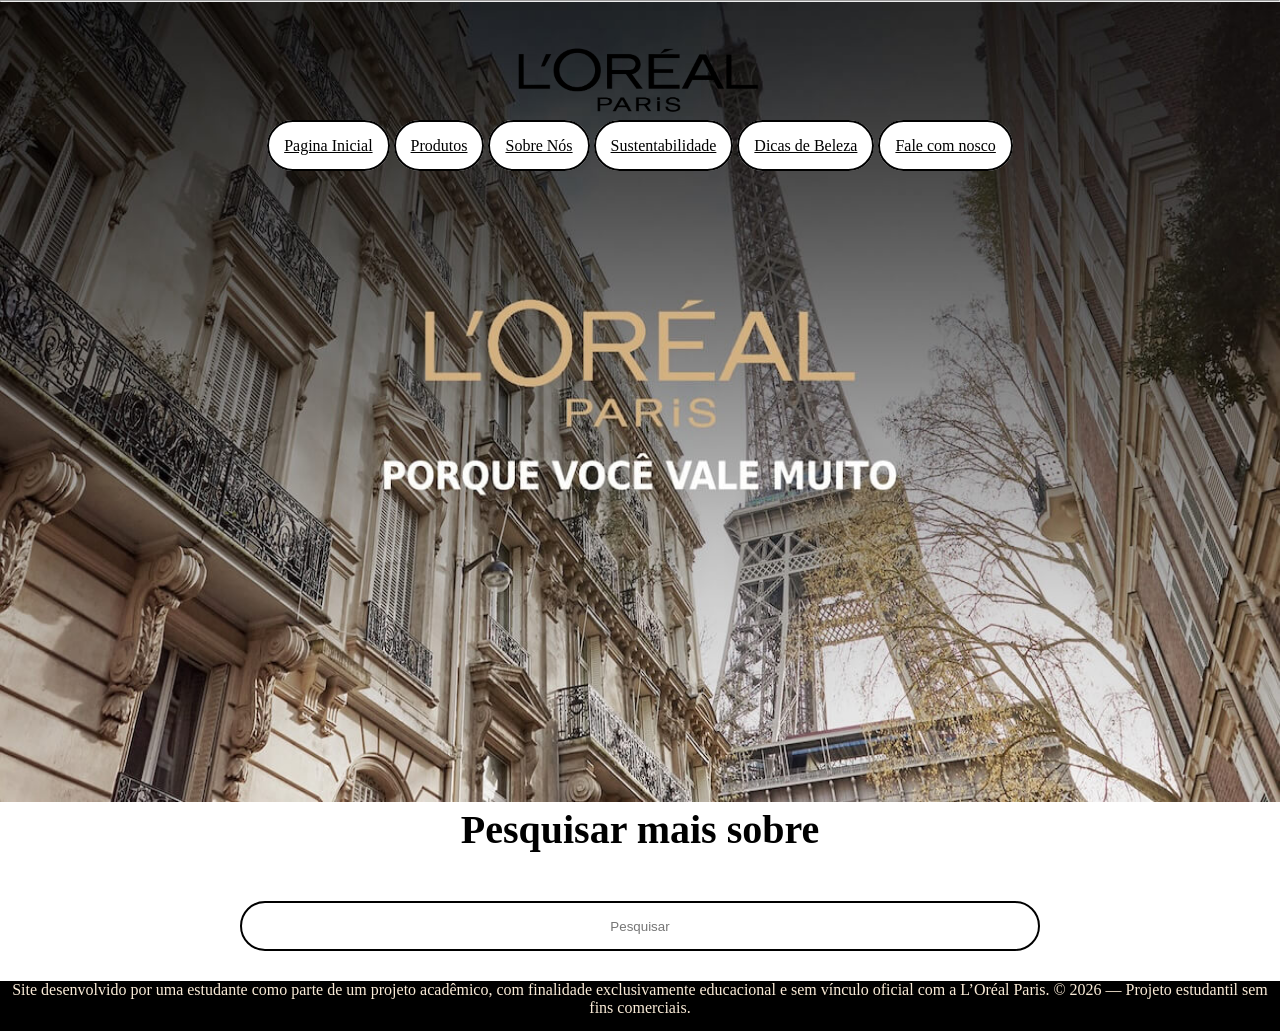
<file: index.html>
<!DOCTYPE html>
<html lang="pt-br">
<head>
    <meta charset="UTF-8">
    <meta name="viewport" content="width=device-width, initial-scale=1.0">
    <title>L'oreal paris</title>
     <link rel="stylesheet" href="style.css">
     <link rel="stylesheet" href="paginainicial.css">
</head>
<body>

    <header>
        <div id="logo">
        <img  src="./imagens/L branco.webp">
    </div>
        <nav>
            <a class="a" href="./index.html">Pagina Inicial</a>
            <a class="a" href="./produtos.html">Produtos</a>
            <a class="a" href="./sobreamarca.html">Sobre Nós</a>
            <a class="a" href="sustentabilidade.html">Sustentabilidade</a>
            <a class="a" href="dicasdebeleza.html">Dicas de Beleza</a>
            <a class="a" href="./falecomnosco.html">Fale com nosco</a>
        </nav>
    </header>
    <hr>
    <img id="Maa" src="./imagens/LLL.jpg" >
<main class="container">
    <form>
        <h2>Pesquisar mais sobre</h2>
        <br>
        <div class="input-box">
            <input type="text" placeholder="Pesquisar">
            <i class="bx bs-user"></i>
        </div>
    </form>
</main>
<p>
    Site desenvolvido por uma estudante como parte de um projeto acadêmico, com finalidade exclusivamente educacional e sem vínculo oficial com a L’Oréal Paris.
    
    © 2026 — Projeto estudantil sem fins comerciais.  </p>
</body>
</html>
</file>
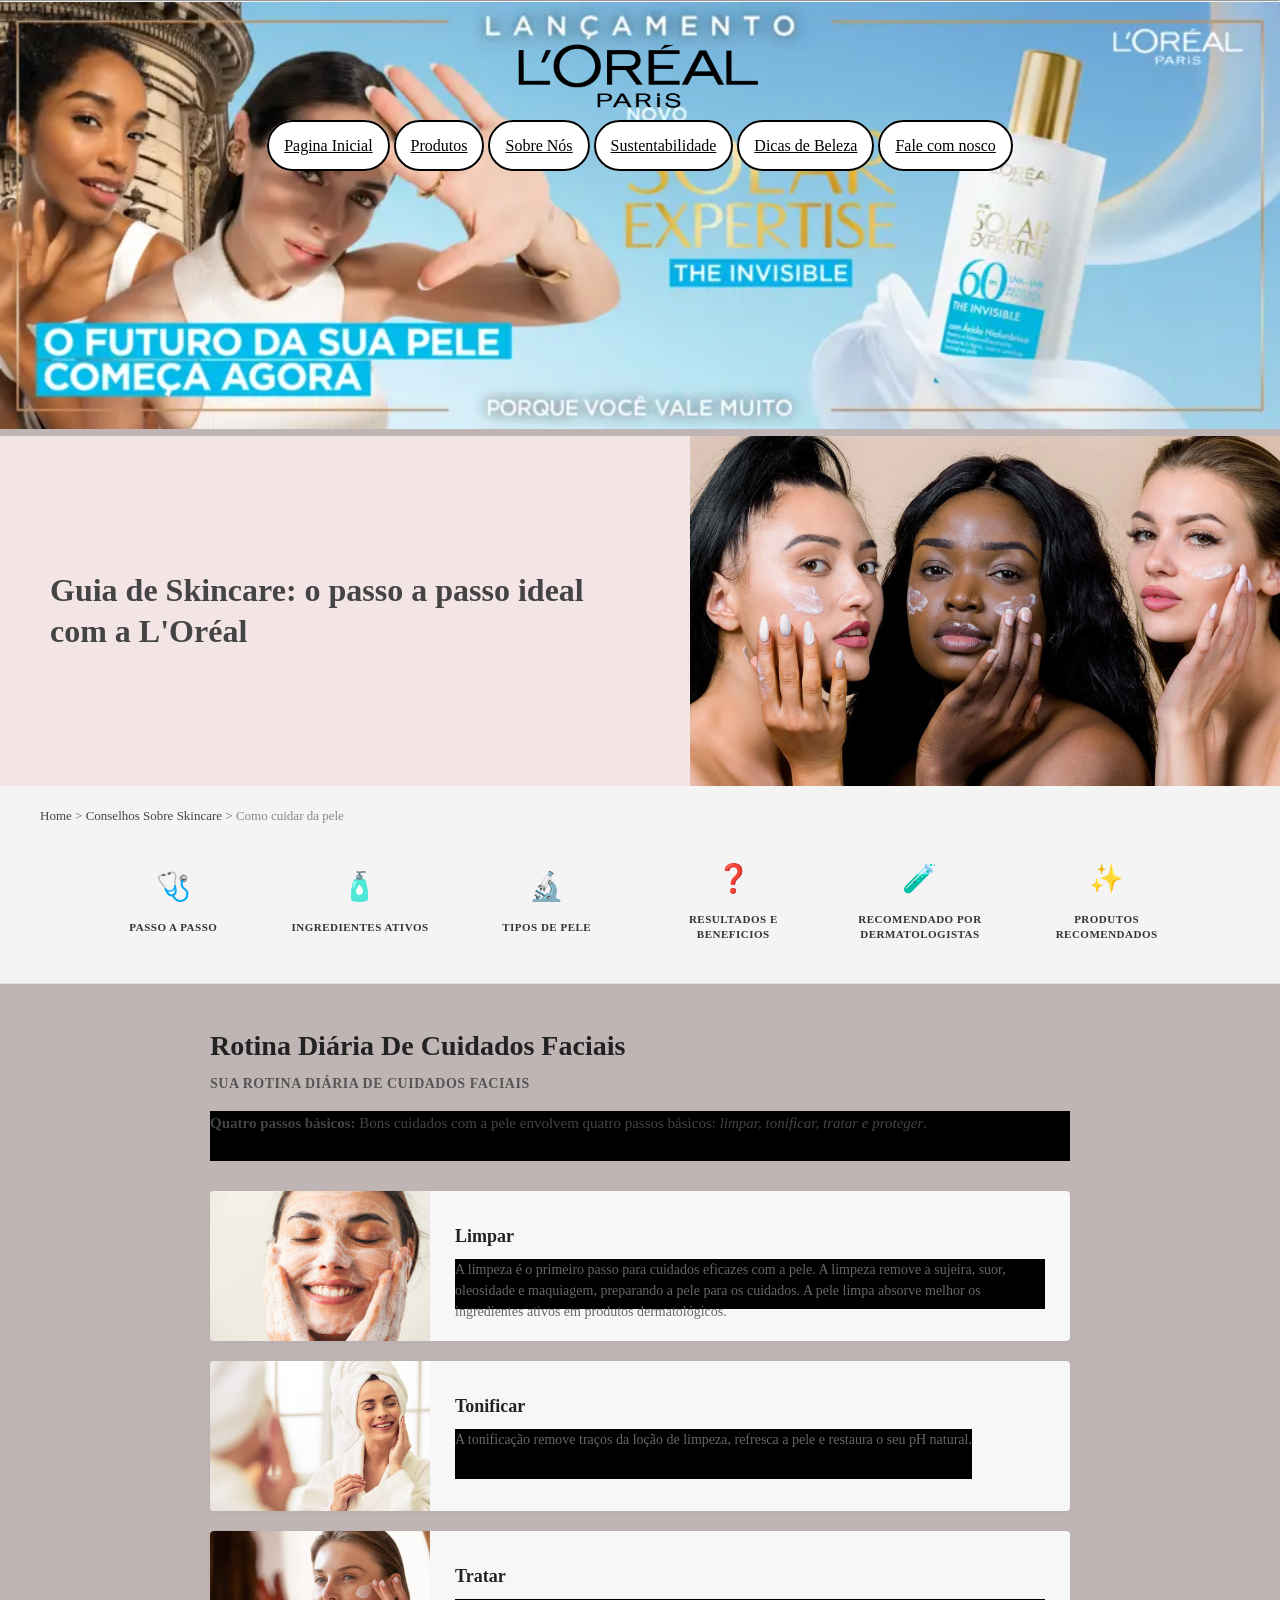
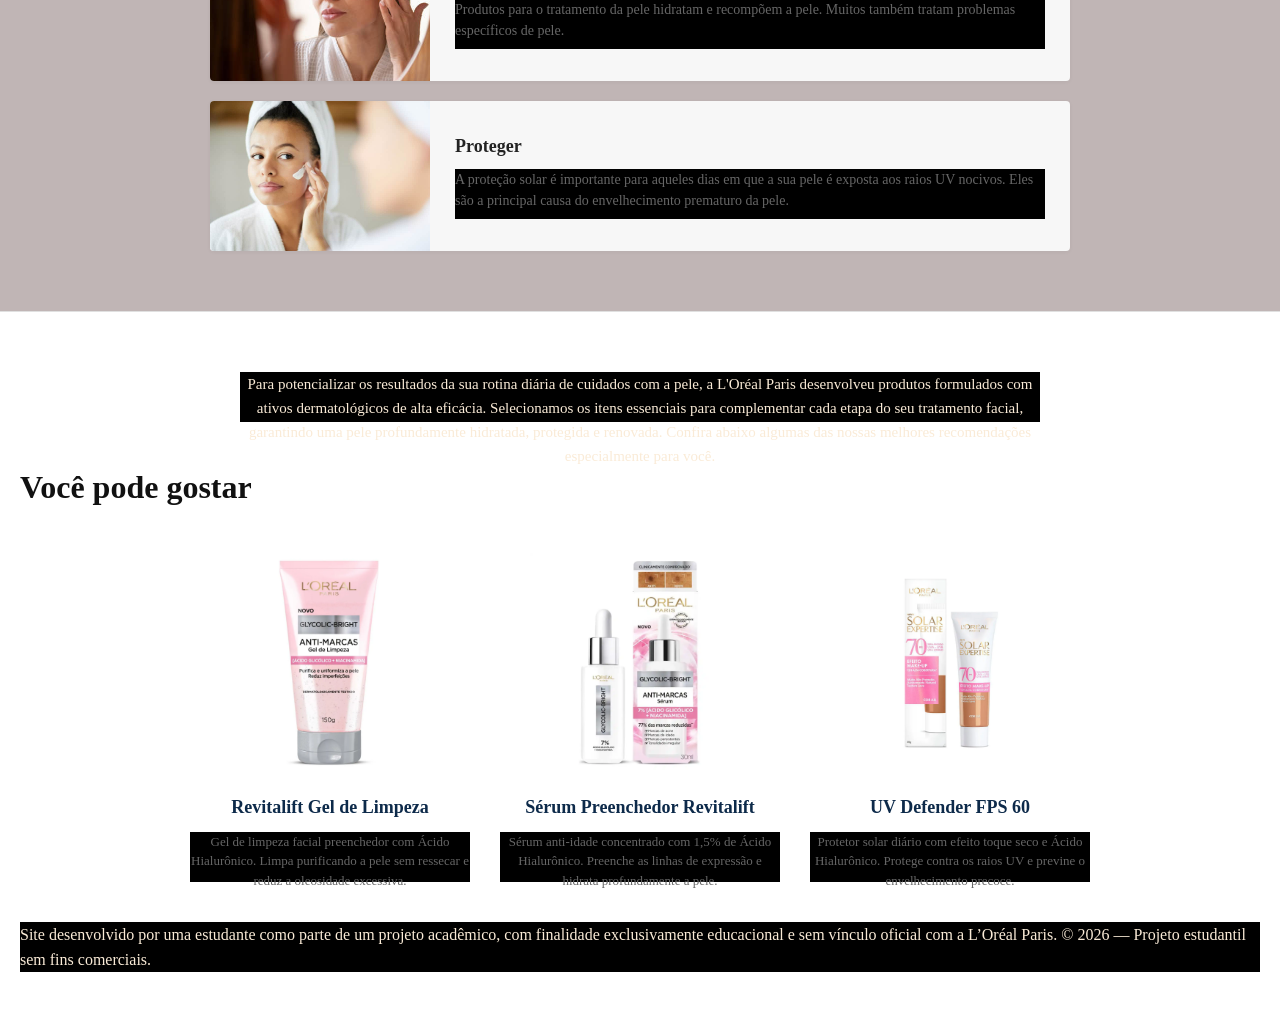
<file: dicasdebeleza.html>
<!DOCTYPE html>
<html lang="pt-br">
<head>
    <meta charset="UTF-8">
    <meta name="viewport" content="width=device-width, initial-scale=1.0">
    <title>Dicas de beleza</title>
    <link rel="stylesheet" href="./dicasdebeleza.css">
    <link rel="stylesheet" href="./style.css">
</head>
<body>
    <header>
        <div id="logo">
        <img  src="./imagens/L branco.webp">
    </div>
        <nav>
            <a class="a" href="./index.html">Pagina Inicial</a>
            <a class="a" href="./produtos.html">Produtos</a>
            <a class="a" href="./sobreamarca.html">Sobre Nós</a>
            <a class="a" href="sustentabilidade.html">Sustentabilidade</a>
            <a class="a" href="dicasdebeleza.html">Dicas de Beleza</a>
            <a class="a" href="./falecomnosco.html">Fale com nosco</a>
        </nav>
    </header>
    <hr>
    <img id="Maa" src="./imagens/baner azul.webp">
    <!-- BANNER PRINCIPAL -->
    <div class="banner-principal">
        <div class="banner-texto">
            <h1>Guia de Skincare: o passo a passo ideal com a L'Oréal</h1>
        </div>
        <div class="banner-imagem">
            <img src="./imagens/mulheres skin care.jpg" alt="Skincare L'Oréal">
        </div>
    </div>
    <!-- BARRA DE NAVEGAÇÃO E ÍCONES -->
    <div class="secao-categorias">
        <!-- Caminho (Breadcrumb) -->
        <div class="breadcrumb">
            <a href="#">Home</a> &gt; <a href="#">Conselhos Sobre Skincare</a> &gt; <span>Como cuidar da pele</span>
        </div>

        <!-- Grade de Ícones -->
        <div class="categorias-grid">
            <a href="#" class="categoria-item">
                <div class="categoria-icone">🩺</div>
                <span>PASSO A PASSO</span>
            </a>
            <a href="#" class="categoria-item">
                <div class="categoria-icone">🧴</div>
                <span>INGREDIENTES ATIVOS</span>
            </a>
            <a href="#" class="categoria-item">
                <div class="categoria-icone">🔬</div>
                <span>TIPOS DE PELE</span>
            </a>
            <a href="#" class="categoria-item">
                <div class="categoria-icone">❓</div>
                <span>RESULTADOS E BENEFICIOS</span>
            </a>
            <a href="#" class="categoria-item">
                <div class="categoria-icone">🧪</div>
                <span>RECOMENDADO POR DERMATOLOGISTAS </span>
            </a>
            <a href="#" class="categoria-item">
                <div class="categoria-icone">✨</div>
                <span>PRODUTOS RECOMENDADOS</span>
            </a>
        </div>
    </div>

    <!-- SECÇÃO DA ROTINA DE PASSOS -->
    <div class="secao-rotina">
        <h2>Rotina Diária De Cuidados Faciais</h2>
        <h3>SUA ROTINA DIÁRIA DE CUIDADOS FACIAIS</h3>
        
        <p class="subtitulo-passos">
            <strong>Quatro passos básicos:</strong> Bons cuidados com a pele envolvem quatro passos básicos: <em>limpar, tonificar, tratar e proteger</em>.
        </p>

        <!-- Lista de Passos -->
        <div class="lista-passos">
            
            <!-- Passo 1 -->
            <div class="cartao-passo">
                <div class="passo-imagem">
                    <img src="./imagens/limpar.jpg" alt="Limpar a pele">
                </div>
                <div class="passo-conteudo">
                    <h4>Limpar</h4>
                    <p>A limpeza é o primeiro passo para cuidados eficazes com a pele. A limpeza remove a sujeira, suor, oleosidade e maquiagem, preparando a pele para os cuidados. A pele limpa absorve melhor os ingredientes ativos em produtos dermatológicos.</p>
                </div>
            </div>

            <!-- Passo 2 -->
            <div class="cartao-passo">
                <div class="passo-imagem">
                    <img src="./imagens/tonificar.jpg" alt="Tonificar a pele">
                </div>
                <div class="passo-conteudo">
                    <h4>Tonificar</h4>
                    <p>A tonificação remove traços da loção de limpeza, refresca a pele e restaura o seu pH natural.</p>
                </div>
            </div>

            <!-- Passo 3 -->
            <div class="cartao-passo">
                <div class="passo-imagem">
                    <img src="./imagens/tratar.jpg" alt="Tratar a pele">
                </div>
                <div class="passo-conteudo">
                    <h4>Tratar</h4>
                    <p>Produtos para o tratamento da pele hidratam e recompõem a pele. Muitos também tratam problemas específicos de pele.</p>
                </div>
            </div>

            <!-- Passo 4 -->
            <div class="cartao-passo">
                <div class="passo-imagem">
                    <img src="./imagens/protetor.jpg" alt="Proteger a pele">
                </div>
                <div class="passo-conteudo">
                    <h4>Proteger</h4>
                    <p>A proteção solar é importante para aqueles dias em que a sua pele é exposta aos raios UV nocivos. Eles são a principal causa do envelhecimento prematuro da pele.</p>
                </div>
            </div>

        </div>
    </div>

    <!-- SEÇÃO DE PRODUTOS RECOMENDADOS -->
    <div class="secao-produtos-recomendados">
        
        <!-- Texto de introdução (com cerca de 4 linhas) -->
        <div class="texto-introducao-produtos">
            <p>
                Para potencializar os resultados da sua rotina diária de cuidados com a pele, a L'Oréal Paris desenvolveu produtos formulados com ativos dermatológicos de alta eficácia. Selecionamos os itens essenciais para complementar cada etapa do seu tratamento facial, garantindo uma pele profundamente hidratada, protegida e renovada. Confira abaixo algumas das nossas melhores recomendações especialmente para você.
            </p>
        </div>

        <!-- Título principal -->
        <h2>Você pode gostar</h2>

        <!-- Grade com os 3 produtos lado a lado -->
        <div class="grade-produtos">
            
            <!-- Produto 1 -->
            <div class="cartao-produto">
                <div class="imagem-produto">
                    <img src="./imagens/gel.webp" alt="Revitalift Gel de Limpeza">
                </div>
                <h3>Revitalift Gel de Limpeza</h3>
                <p>Gel de limpeza facial preenchedor com Ácido Hialurônico. Limpa purificando a pele sem ressecar e reduz a oleosidade excessiva.</p>
            </div>

            <!-- Produto 2 -->
            <div class="cartao-produto">
                <div class="imagem-produto">
                    <img src="./imagens/serum sus.webp" alt="Sérum Preenchedor Revitalift">
                </div>
                <h3>Sérum Preenchedor Revitalift</h3>
                <p>Sérum anti-idade concentrado com 1,5% de Ácido Hialurônico. Preenche as linhas de expressão e hidrata profundamente a pele.</p>
            </div>

            <!-- Produto 3 -->
            <div class="cartao-produto">
                <div class="imagem-produto">
                    <img src="./imagens/protetor sus.webp" alt="Solar Expertise UV Defender">
                </div>
                <h3>UV Defender FPS 60</h3>
                <p>Protetor solar diário com efeito toque seco e Ácido Hialurônico. Protege contra os raios UV e previne o envelhecimento precoce.</p>
            </div>

        </div>

        <p>
            Site desenvolvido por uma estudante como parte de um projeto acadêmico, com finalidade exclusivamente educacional e sem vínculo oficial com a L’Oréal Paris.
            
            © 2026 — Projeto estudantil sem fins comerciais.  </p>
</body>
</html>
</file>
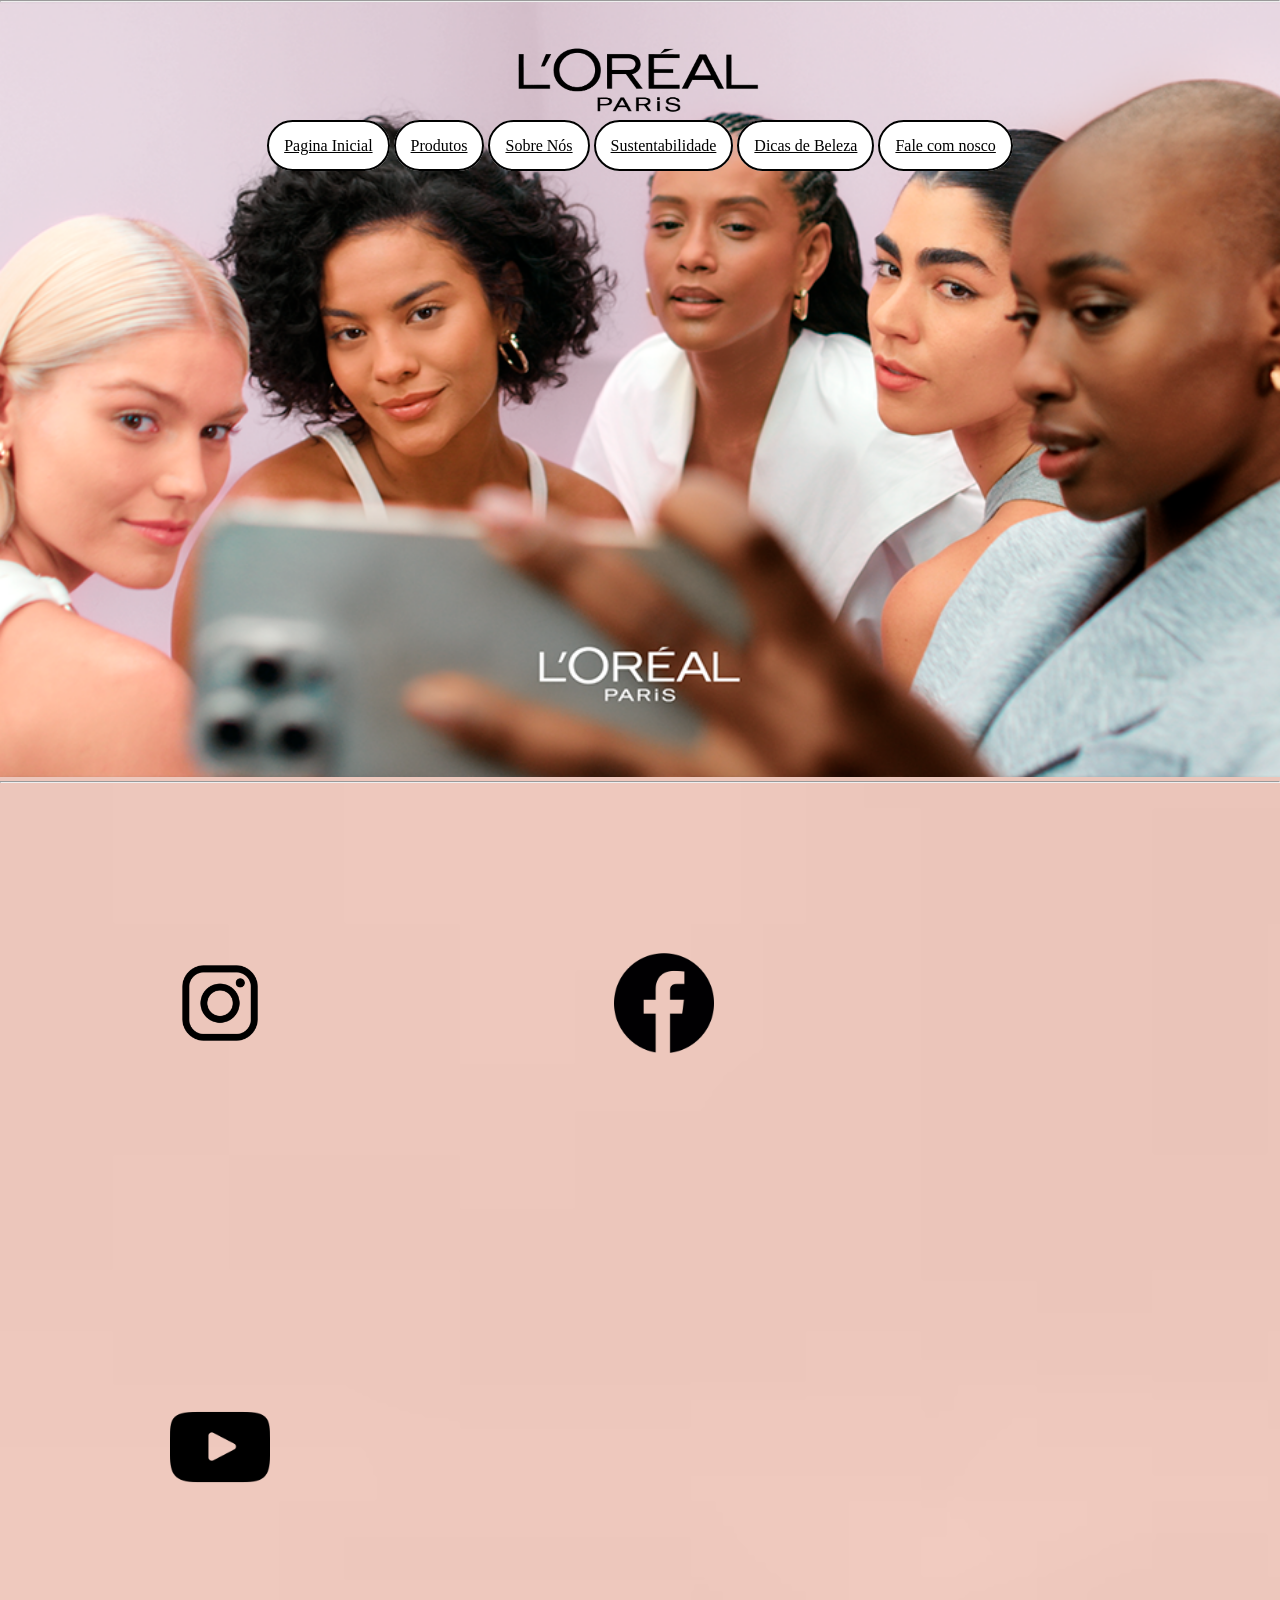
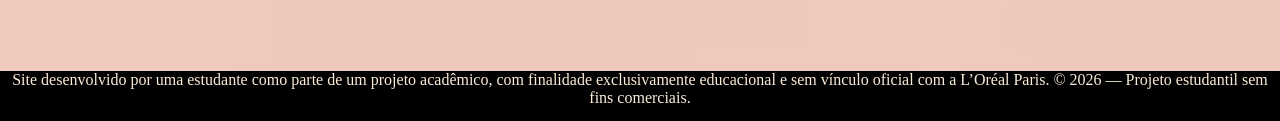
<file: falecomnosco.html>
<!DOCTYPE html>
<html lang="pt-br">
<head>
    <meta charset="UTF-8">
    <meta name="viewport" content="width=device-width, initial-scale=1.0">
    <title>L'oreal paris</title>

    <link rel="stylesheet" href="style.css">
    <link rel="stylesheet" href="falecomnosco.css">

</head>
<body>
   <header>
       <div id="logo">
       <img  src="./imagens/L branco.webp">
   </div>
       <nav>
           <a class="a" href="./index.html">Pagina Inicial</a>
           <a class="a" href="./produtos.html">Produtos</a>
           <a class="a" href="./sobreamarca.html">Sobre Nós</a>
           <a class="a" href="sustentabilidade.html">Sustentabilidade</a>
           <a class="a" href="dicasdebeleza.html">Dicas de Beleza</a>
           <a class="a" href="./falecomnosco.html">Fale com nosco</a>
       </nav>
   </header>
</body>
   <hr>
<body class="juju">
   <img id="Maa" src="./imagens/LOreal.png" >
   <hr> 
   <div class="do">
    <a href="https://www.instagram.com/lorealparis/"><img id="mano"  src="./imagens/logo insta.webp" ></a>
    <a href="https://www.facebook.com/lorealparisbrasil/"><img id="mano" src="./imagens/20673.png"></a>
    <a href="https://www.youtube.com/user/lorealparisbrasil"><img id="mano" src="./imagens/logo y.png"></a>
</div>
<p>
    Site desenvolvido por uma estudante como parte de um projeto acadêmico, com finalidade exclusivamente educacional e sem vínculo oficial com a L’Oréal Paris.
    
    © 2026 — Projeto estudantil sem fins comerciais.  </p>
   
</body>
</html>
</file>
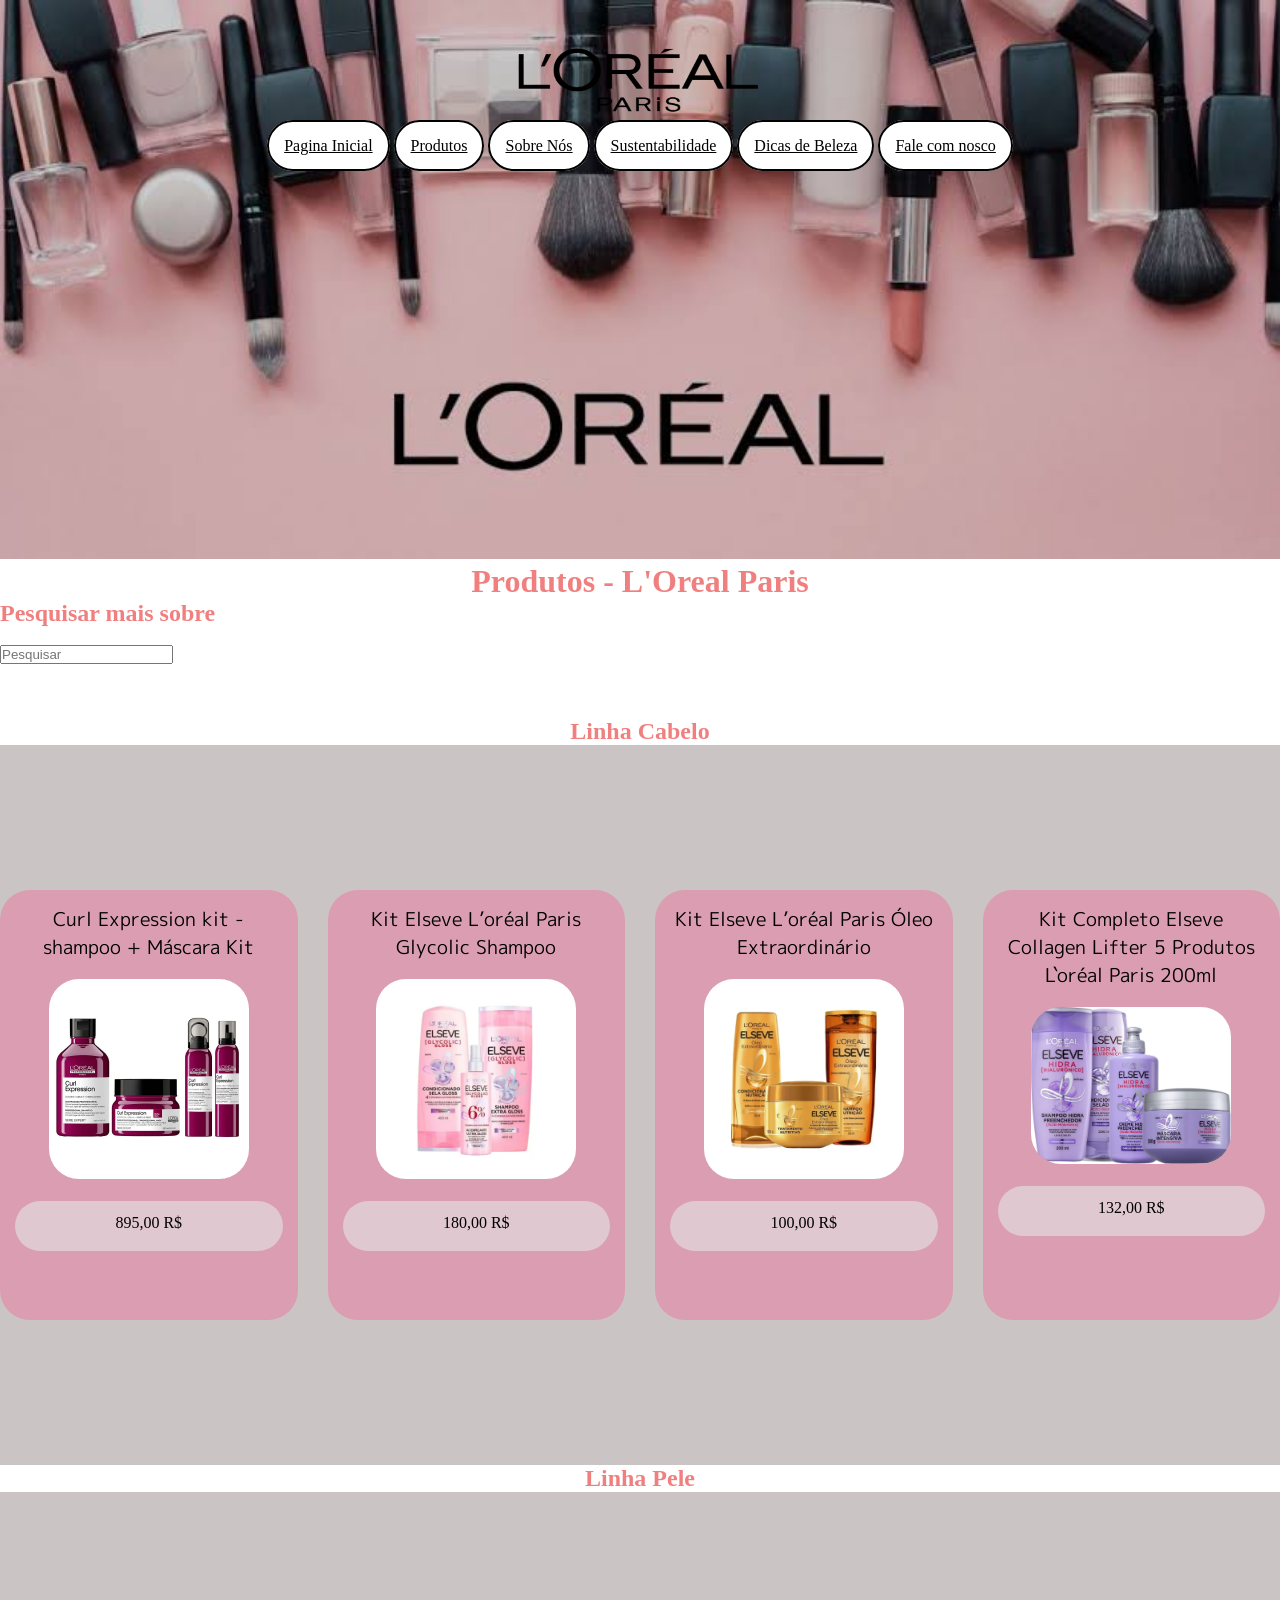
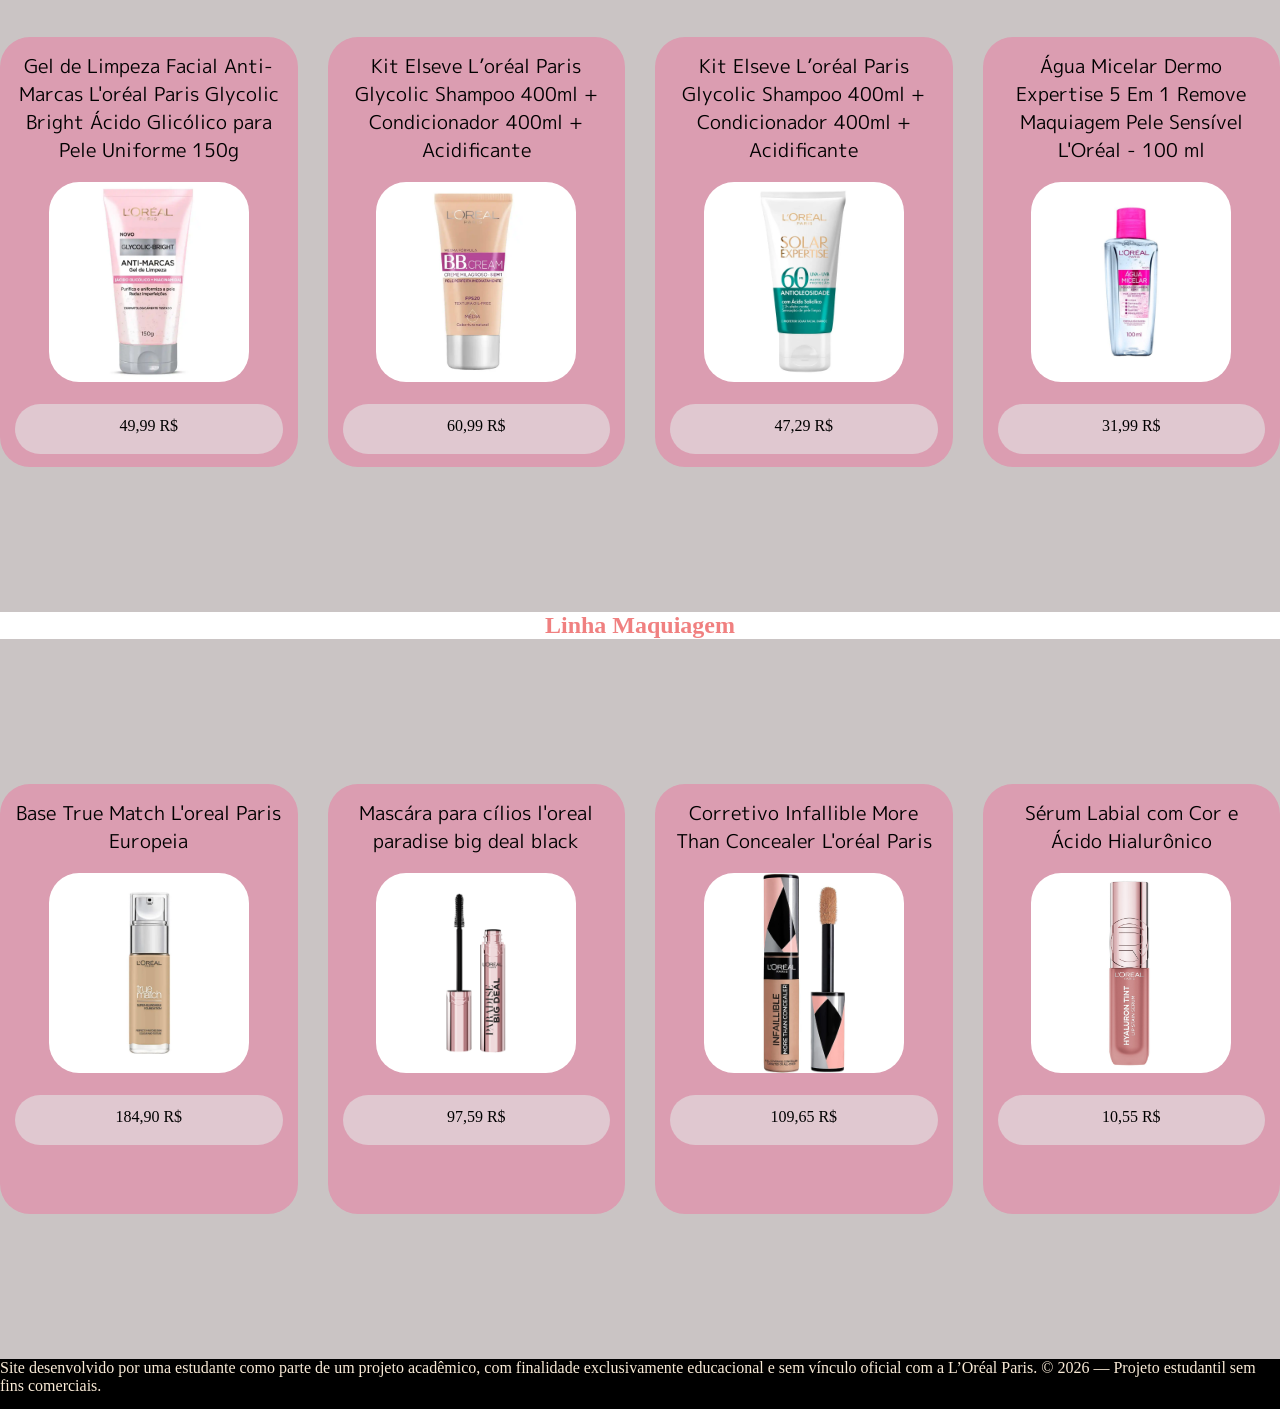
<file: produtos.html>
<!DOCTYPE html>
<html lang="pt-br">
<head>
    <meta charset="UTF-8">
    <meta name="viewport" content="width=device-width, initial-scale=1.0">
    <link rel="stylesheet" href="./produtos.css">
    <link rel="stylesheet" href="style.css">
    <title>L'Oreal Paris</title>
</head>
<body>
    <header>
        <div id="logo">
        <img  src="./imagens/L branco.webp">
    </div>
        <nav>
            <a class="a" href="./index.html">Pagina Inicial</a>
            <a class="a" href="./produtos.html">Produtos</a>
            <a class="a" href="./sobreamarca.html">Sobre Nós</a>
            <a class="a" href="sustentabilidade.html">Sustentabilidade</a>
            <a class="a" href="dicasdebeleza.html">Dicas de Beleza</a>
            <a class="a" href="./falecomnosco.html">Fale com nosco</a>
        </nav>
    </header>
    <img id="Maa" src="./imagens/images (1).jfif" >

 <h1 class="titulo">Produtos - L'Oreal Paris</h1>
 <main class="container">
    <form>
        <h2>Pesquisar mais sobre</h2>
        <br>
        <div class="input-box">
            <input type="text" placeholder="Pesquisar">
            <i class="bx bs-user"></i>
        </div>
    </form>
</main>
 <br>
 <br>
 <br>
 <h2 class="h2">Linha Cabelo</h2>
 <section class="produtos">
    <article class="caixa">
        <h3 class="texto">Curl Expression kit - shampoo + Máscara Kit</h3>
        <br>
        <img src="./imagens/produto vinho.webp" class="imagem">
        <br>
        <div class="tag">
            <br>
            <p class="paragrafo">895,00 R$</p>
        </div>
   </article>
    <article class="caixa">
        <h3 class="texto">Kit Elseve L’oréal Paris Glycolic Shampoo</h3>
        <br>
        <img src="./imagens/produto rosa.webp" class="imagem">
        <div class="tag">
            <br>
            <p class="paragrafo">180,00 R$</p>
        </div>
    </article> 
<article class="caixa">
    <h3 class="texto">Kit Elseve L’oréal Paris Óleo Extraordinário </h3>
    <br>
    <img src="./imagens/produto dourado.webp" class="imagem">
    <div class="tag">
        <br>
        <p class="paragrafo">100,00 R$</p>
    </div>
</article>
<article class="caixa">
    <h3 class="texto">Kit Completo Elseve Collagen Lifter 5 Produtos L`oréal Paris 200ml</h3>
    <br>
    <img src="./imagens/produto roxo.jpg" class="imagem">
    <div class="tag">
        <br>
        <p class="paragrafo">132,00 R$</p>
    </div>
</article>
</section>
<h2 class="h2">Linha Pele</h2>
<section class="produtos">
<article class="caixa">
    <h3 class="texto">Gel de Limpeza Facial Anti-Marcas L'oréal Paris Glycolic Bright Ácido Glicólico para Pele Uniforme 150g</h3>
    <br>
    <img src="./imagens/produto de pele 1.webp" class="imagem">
    <div class="tag">
        <br>
        <p class="paragrafo">49,99 R$</p>
    </div>
</article>
<article class="caixa">
    <h3 class="texto">Kit Elseve L’oréal Paris Glycolic Shampoo 400ml + Condicionador 400ml + Acidificante</h3>
    <br>
    <img src="./imagens/produto de pele 2.webp" class="imagem">
    <div class="tag">
        <br>
        <p class="paragrafo">60,99 R$</p>
    </div>
</article>
<article class="caixa">
    <h3 class="texto">Kit Elseve L’oréal Paris Glycolic Shampoo 400ml + Condicionador 400ml + Acidificante</h3>
    <br>
    <img src="./imagens/produto de pele 3.webp" class="imagem">
    <div class="tag">
        <br>
        <p class="paragrafo">47,29 R$</p>
    </div>
</article>
<article class="caixa">
    <h3 class="texto">Água Micelar Dermo Expertise 5 Em 1 Remove Maquiagem Pele Sensível L'Oréal - 100 ml
    </h3>
    <br>
    <img src="./imagens/produto de pele 4.webp" class="imagem">
    <div class="tag">
        <br>
        <p class="paragrafo">31,99 R$</p>
    </div>
</article>
</section>
<h2 class="h2">Linha Maquiagem</h2>
<section class="produtos">
<article class="caixa">
    <h3 class="texto">Base True Match L'oreal Paris Europeia</h3>
    <br>
    <img src="./imagens/maquiagem loreal.webp" class="imagem">
    <div class="tag">
        <br>
        <p class="paragrafo">184,90 R$</p>
    </div>
</article>
<article class="caixa">
    <h3 class="texto">Mascára para cílios l'oreal paradise big deal black</h3>
    <br>
    <img src="./imagens/maquiagem 2.jpg" class="imagem">
    <br>
    <div class="tag">
        <br>
        <p class="paragrafo">97,59 R$</p>
    </div>
</article>
<article class="caixa">
    <h3 class="texto">Corretivo Infallible More Than Concealer L'oréal Paris</h3>
    <br>
    <img src="./imagens/maquiagem 3.webp" class="imagem">
    <div class="tag">
        <br>
        <p class="paragrafo">109,65 R$</p>
    </div>
</article>
<article class="caixa">
    <h3 class="texto">Sérum Labial com Cor e Ácido Hialurônico</h3>
    <br>
    <img src="./imagens/maquiagem 4.jpg" class="imagem">
    <div class="tag">
        <br>
        <p class="paragrafo">10,55 R$</p>
    </div>
</article>
</section>
<p>
    Site desenvolvido por uma estudante como parte de um projeto acadêmico, com finalidade exclusivamente educacional e sem vínculo oficial com a L’Oréal Paris.
    
    © 2026 — Projeto estudantil sem fins comerciais.  </p>
</body>
</html>
</file>
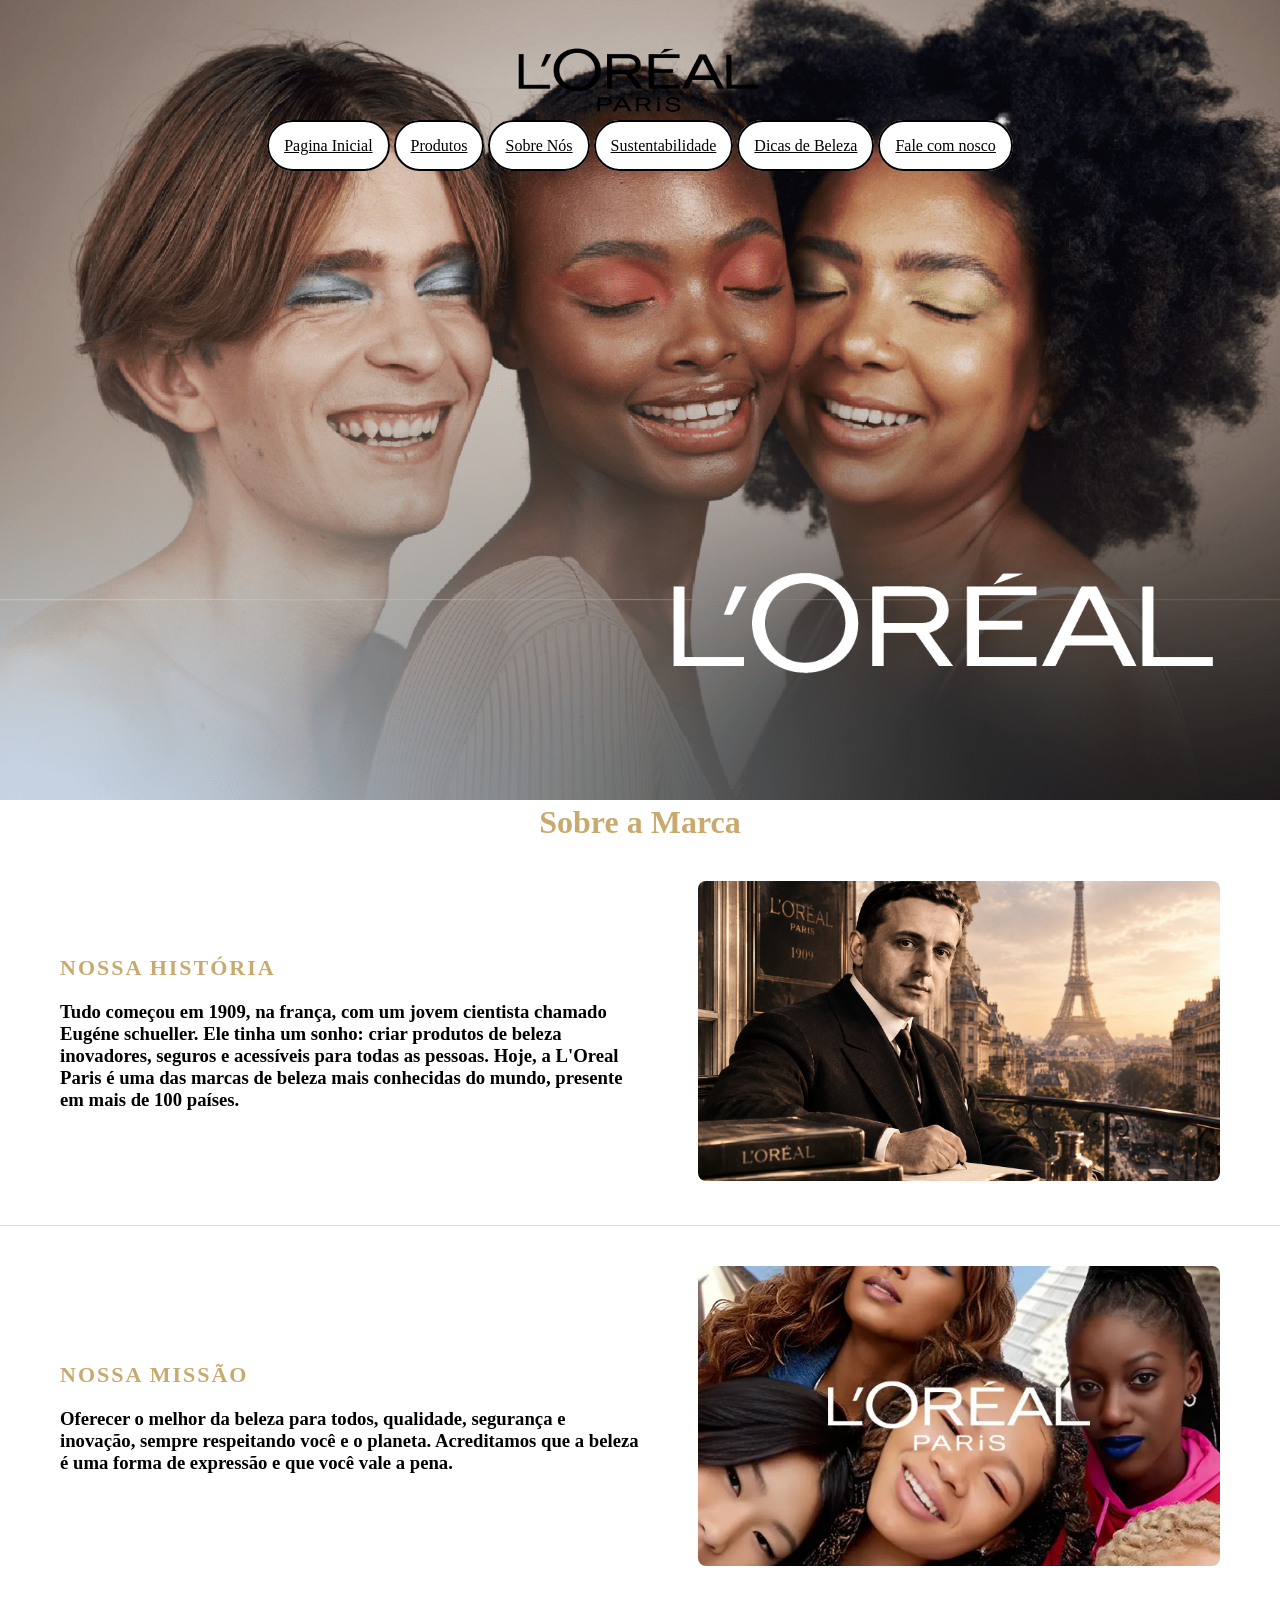
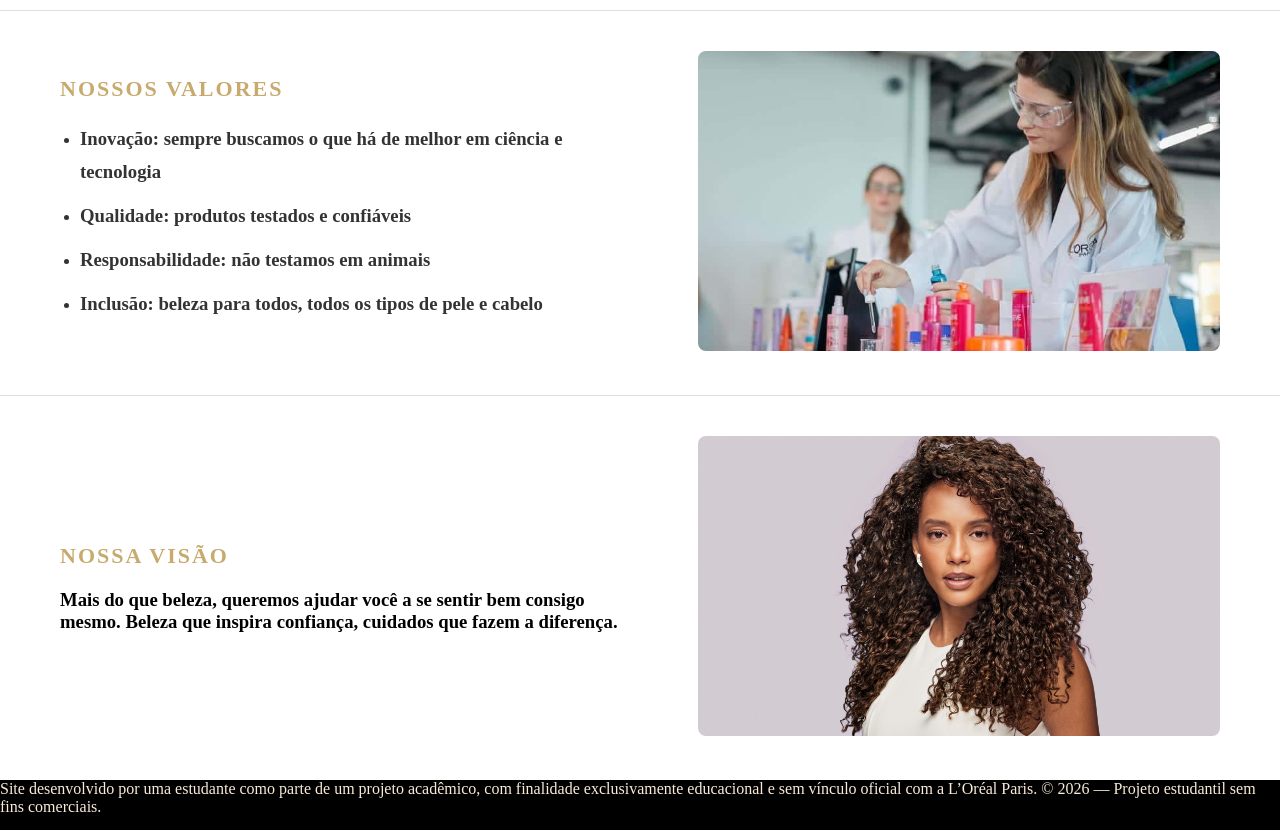
<file: sobreamarca.html>
<!DOCTYPE html>
<html lang="pt-br">
<head>
    <meta charset="UTF-8">
    <meta name="viewport" content="width=device-width, initial-scale=1.0">
    <link rel="stylesheet" href="./sobreamarca.css">
    <link rel="stylesheet" href="./style.css">
    <title>L'Oreal Paris</title>
</head>
<body>
    <header>
        <div id="logo">
        <img  src="./imagens/L branco.webp">
    </div>
        <nav>
            <a class="a" href="./index.html">Pagina Inicial</a>
            <a class="a" href="./produtos.html">Produtos</a>
            <a class="a" href="./sobreamarca.html">Sobre Nós</a>
            <a class="a" href="sustentabilidade.html">Sustentabilidade</a>
            <a class="a" href="dicasdebeleza.html">Dicas de Beleza</a>
            <a class="a" href="./falecomnosco.html">Fale com nosco</a>
        </nav>
    </header>
    <img id="Maa" src="./imagens/sobre nos.png" >

    <br>
    <h1>Sobre a Marca</h1>
    <div class="secao-container invertido">
    <div class="texto-lado">
    <h2>Nossa História</h2>
    <h3> Tudo começou em 1909, na frança, com um jovem cientista chamado Eugéne schueller.
        Ele tinha um sonho: criar produtos de beleza inovadores, seguros e acessíveis para todas as  pessoas. Hoje, a L'Oreal Paris é uma das marcas de beleza mais conhecidas do mundo, presente em mais de 100 países.
    </h3>
    </div>
    <div class="imagem-lado">
    <img src="./imagens/nossa história.png">
    </div>
    </div>
<hr>
<div class="secao-container invertido">
<div class="texto-lado">
<h2>Nossa Missão</h2>
<h3> Oferecer o melhor da beleza para todos, qualidade, segurança e inovação, sempre respeitando você e o planeta. Acreditamos que a beleza é uma forma de expressão e que você vale a pena.</h3>
</div>
<div class="imagem-lado">
    <img src="./imagens/missao.webp">
    </div>
    </div>
<hr>
<div class="secao-container invertido">
<div class="texto-lado">
<h2>Nossos Valores</h2>
<ul>
<li><h3>Inovação: sempre buscamos o que há de melhor em ciência e tecnologia</h3></li>
<li><h3>Qualidade: produtos testados e confiáveis</h3></li>
<li><h3>Responsabilidade: não testamos em animais</h3></li>
<li><h3>Inclusão: beleza para todos, todos os tipos de pele e cabelo</h3></li>
</ul>
</div>
<div class="imagem-lado">
<img src="./imagens/valores.jpeg">
</div>
</div>
<hr>
<div class="secao-container invertido">
<div class="texto-lado">
<h2>Nossa Visão</h2>
<h3> Mais do que beleza, queremos ajudar você a se sentir bem consigo mesmo. Beleza que inspira confiança, cuidados que fazem a diferença.</h3>
</div>
<div class="imagem-lado">
<img src="./imagens/visao mol.jpg">
</div>
</div>
<p>
    Site desenvolvido por uma estudante como parte de um projeto acadêmico, com finalidade exclusivamente educacional e sem vínculo oficial com a L’Oréal Paris.
    
    © 2026 — Projeto estudantil sem fins comerciais.  </p>
</body>
</html>
</file>
<file: style.css>
*{
    margin: 0%;
    padding: 0%;
    box-sizing: border-box;
}
header{
    width: 100%;
    height: 200px;
    display: flex;
    flex-direction: column;
    justify-content: center;
    align-items: center;
    gap: 20px;
    background-color: transparent;
    position: fixed;
    top: 0;
    left: 0;
    z-index: 500;
 }
 header:hover{
    background-color: rgb(248, 243, 243);
    transition: 1s;
    
 }
 
#logo img{
 text-align: center;
width: 250px;
display: flex;

    
}

.a{

    background-color: rgb(255, 255, 255);
    color: black;
    border: 2px solid;
    border-radius: 40px;
    outline: none;
    padding: 15px;
    
}
p{

    height: 50px;
       background-color: black;
       color: antiquewhite;
   }
</file>
<file: paginainicial.css>
*{
    margin: 0%;
    padding: 0%;
    box-sizing: border-box;
}


#Maa{
    width:100%;
    height:800px;
}
h1{
    font-family: serif;
}
.container h2{
    font-size: 40px;
    text-align: center;
}
.input-box{
    text-align: center;
    width: 100%;
    height: 100%;
    margin: 30px 0px;
    position: relative;
}
.input-box input{
    text-align: center;
    width: 800px;
    height: 50px;
    background-color: transparent;
    border: 2px solid;
    border-radius: 40px;
    color: black;
}
p{
    text-align: center;
    text-align: center;
    font-family:initial;
  
}
h2{
    text-align: center;
}
</file>
<file: dicasdebeleza.css>
.banner-principal {
  display: flex;
  width: 100%;
  height: 350px;
  background-color: #f3e5e5; 
}

.banner-texto {
  flex: 1;
  display: flex;
  align-items: center;
  padding: 0 50px;
}

.banner-texto h1 {
  font-size: 32px;
  color: #444;
  line-height: 1.3;
}

.banner-imagem {
  flex: 1;
  height: 100%;
}

.banner-imagem img {
  width: 100%;
  height: 100%;
  object-fit: cover; 
}

.secao-categorias {
  background-color: #f4f4f4;
  padding: 20px 40px 40px 40px;
  border-bottom: 1px solid #e0e0e0;
}

.breadcrumb {
  font-size: 13px;
  color: #666;
  margin-bottom: 30px;
}

.breadcrumb a {
  color: #444;
  text-decoration: none;
}

.breadcrumb a:hover {
  text-decoration: underline;
}

.breadcrumb span {
  color: #888;
}

.categorias-grid {
  display: flex;
  justify-content: space-around;
  align-items: center;
  flex-wrap: wrap;
  gap: 20px;
  max-width: 1100px;
  margin: 0 auto;
}

.categoria-item {
  text-align: center;
  text-decoration: none;
  color: #333;
  width: 140px;
  transition: transform 0.2s;
}

.categoria-item:hover {
  transform: translateY(-3px);
}

.categoria-icone {
  font-size: 28px;
  margin-bottom: 10px;
}

.categoria-item span {
  font-size: 11px;
  font-weight: bold;
  letter-spacing: 0.5px;
  display: block;
  line-height: 1.4;
}

.secao-rotina {
  max-width: 900px;
  margin: 40px auto;
  padding: 0 20px;
}

.secao-rotina h2 {
  font-size: 28px;
  color: #222;
  margin-bottom: 5px;
}

.secao-rotina h3 {
  font-size: 14px;
  color: #555;
  text-transform: uppercase;
  letter-spacing: 0.5px;
  margin-bottom: 15px;
}

.subtitulo-passos {
  font-size: 15px;
  color: #444;
  margin-bottom: 30px;
}

.lista-passos {
  display: flex;
  flex-direction: column;
  gap: 20px;
}


.cartao-passo {
  display: flex;
  background-color: #f7f7f7; 
  border-radius: 4px;
  overflow: hidden;
  box-shadow: 0 1px 4px rgba(0,0,0,0.05);
}

.passo-imagem {
  width: 220px;
  min-width: 220px;
  height: 150px;
}

.passo-imagem img {
  width: 100%;
  height: 100%;
  object-fit: cover;
}

.passo-conteudo {
  padding: 20px 25px;
  display: flex;
  flex-direction: column;
  justify-content: center;
}

.passo-conteudo h4 {
  font-size: 18px;
  color: #222;
  margin-bottom: 8px;
}

.passo-conteudo p {
  font-size: 14px;
  color: #666;
  line-height: 1.5;
}

body {
  background-color: #c0b5b5; 
  color: #333;
  line-height: 1.6;
}



.secao-produtos-recomendados {
  background-color: #ffffff; 
  border-top: 1px solid #e0e0e0; 
  padding: 60px 20px; 
  margin-top: 60px; 
  width: 100%;
}

.texto-introducao-produtos {
  max-width: 800px;
  margin: 0 auto 40px auto;
  font-size: 15px;
  color: #555;
  line-height: 1.6;
  text-align: center;
}

.secao-produtos-recomendados h2 {
  font-size: 32px;
  color: #111;
  margin-bottom: 40px;
  font-weight: 600;
}

.grade-produtos {
  display: flex;
  justify-content: center;
  gap: 30px;
  flex-wrap: wrap;
  margin-bottom: 40px;
}

.cartao-produto {
  flex: 1;
  min-width: 240px;
  max-width: 280px;
  display: flex;
  flex-direction: column;
  align-items: center;
  text-align: center;
}

.imagem-produto {
  width: 100%;
  height: 220px;
  display: flex;
  align-items: center;
  justify-content: center;
  margin-bottom: 20px;
}

.imagem-produto img {
  max-width: 100%;
  max-height: 100%;
  object-fit: contain;
}

.cartao-produto h3 {
  font-size: 18px;
  color: #0d2a4a; 
  margin-bottom: 10px;
  font-weight: 700;
}

.cartao-produto p {
  font-size: 13px;
  color: #666;
  line-height: 1.5;
}

.container-botao {
  margin-top: 20px;
}

.btn-ver-todos {
  display: inline-block;
  padding: 12px 30px;
  border: 1px solid #0d2a4a;
  color: #0d2a4a;
  text-decoration: none;
  font-size: 12px;
  font-weight: bold;
  letter-spacing: 1px;
  text-transform: uppercase;
  transition: all 0.3s ease;
}

.btn-ver-todos:hover {
  background-color: #0d2a4a;
  color: #fff;
}
#Maa{
  width:100%;
  height:100%;}
</file>
<file: falecomnosco.css>
*{
    margin: 0%;
    padding: 0%;
    box-sizing: border-box;
}


#Maa{
    width:100%;
    height:100% ;
}
h1{
    font-family: serif;
}
#LO{
    width: 100%;
    height: 100%;
}
#vei{
    width: 100%;
    height: 100%;
}

.juju{
   
    align-items: center;
    justify-content: center;
    background-image: url(./imagens/aaa.avif);
    background-position: center;
    background-size: cover;
}
#mano{
    margin: 170px;
    width:100px;
    height: 100px;
}
p{
 height: 50px;
 text-align: center;
    background-color: black;
    color: antiquewhite;
}
</file>
<file: produtos.css>
@import url('https://fonts.googleapis.com/css2?family=M+PLUS+1p&display=swap');
*{
    margin: 0%;
    padding: 0%;
    box-sizing: border-box;
}
.texto{
    font-family: "M PLUS 1p", sans-serif;
    font-weight: 400;
    font-style: normal;
}

.produtos{
    height: 80vh;
    width: 100%;
    display:flex;
    background-color:hsl(0, 5%, 78%);
    justify-content: center;
    gap:30px;
    align-items: center;
}
.caixa{
    width: 300px;
    padding: 15px;
    height: 430px;
    border-radius: 8px;
    background-color:#db9db1;
    text-align: center;
    border-radius: 30px;

}

.caixa:hover{
transform: translateY(-30px);
transition: transform 1.0s ease;
}
.imagem{
    width: 200px;
    height: 280;
    object-fit: cover;
    border-radius: 4px;
    justify-content: center;
    border-radius: 30px;
}
.tag{
    text-align: center;
}
.titulo{
    text-align: center;
}
.h2{
    text-align: center;
}
#Maa{
    width:100%;
    height:100% ;}

.paragrafo{
        text-align: center;
        background-color:hsl(340, 28%, 83%);
        padding: 5%;
        border-radius: 30px;
        color:black;
    }
h1, h2{
    color:lightcoral;
}

.a{

    background-color: rgb(255, 255, 255);
    color: black;
    border: 2px solid;
    border-radius: 40px;
    outline: none;
    padding: 15px;
    
}
p{

    height: 50px;
       background-color: black;
       color: antiquewhite;
   }

header{
    width: 100%;
    height: 200px;
    display: flex;
    flex-direction: column;
    justify-content: center;
    align-items: center;
    gap: 20px;
    background-color: transparent;
    position: fixed;
    top: 0;
    left: 0;
    z-index: 500;
 }
</file>
<file: sobreamarca.css>
*{
    margin: 0%;
    padding: 0%;
    box-sizing: border-box; 
}
.secao-container{
    display: flex;
    align-items: center;
    justify-content: space-between;
    gap: 50px;
    padding: 40px 60px;
}
.invertido{
    flex-direction: row;
}
.imagem-lado img{
    width: 100%;
    height: 300px;
    object-fit: cover;
    border-radius: 8px;
}
.texto-lado{
    width: 50%;
}
.texto-lado h2{
    color:#c8aa6e;
    text-transform: uppercase;
    letter-spacing: 2px;
    margin-bottom: 20px;
    font-size: 22px;
}
.texto-lado p, .texto-lado li{
    font-size: 16px;
    line-height: 1.8;
    color:#333;
}
ul{
    padding-left: 20px;
}
ul li{
    margin: 10px 0;
}
.imagem-lado{
    width: 45%;
}
hr{
    border: none;
    border-top: 1px solid #ddd;
    margin: o 40px;
}
h1{
    text-align: center;
    color:#c8aa6e;
}

#Maa{
    width:100%;
    height:800px;}
</file>
